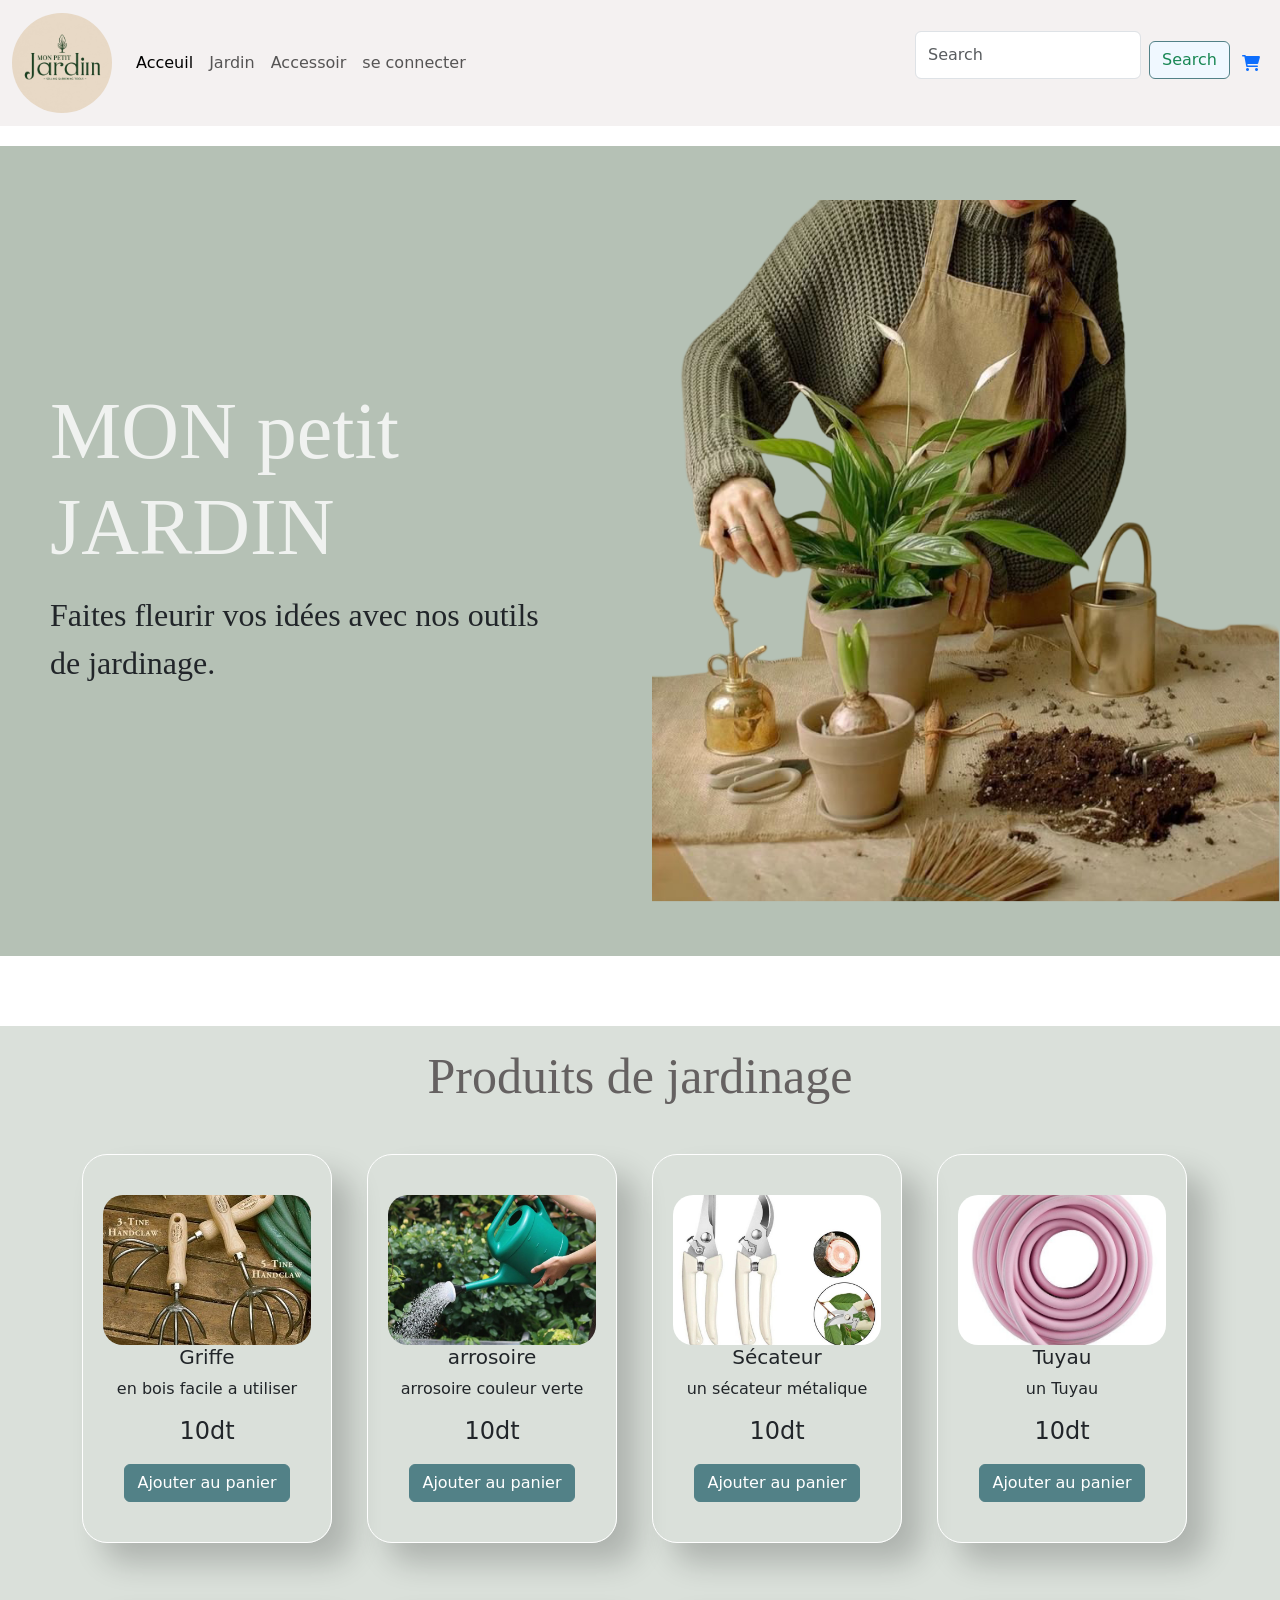
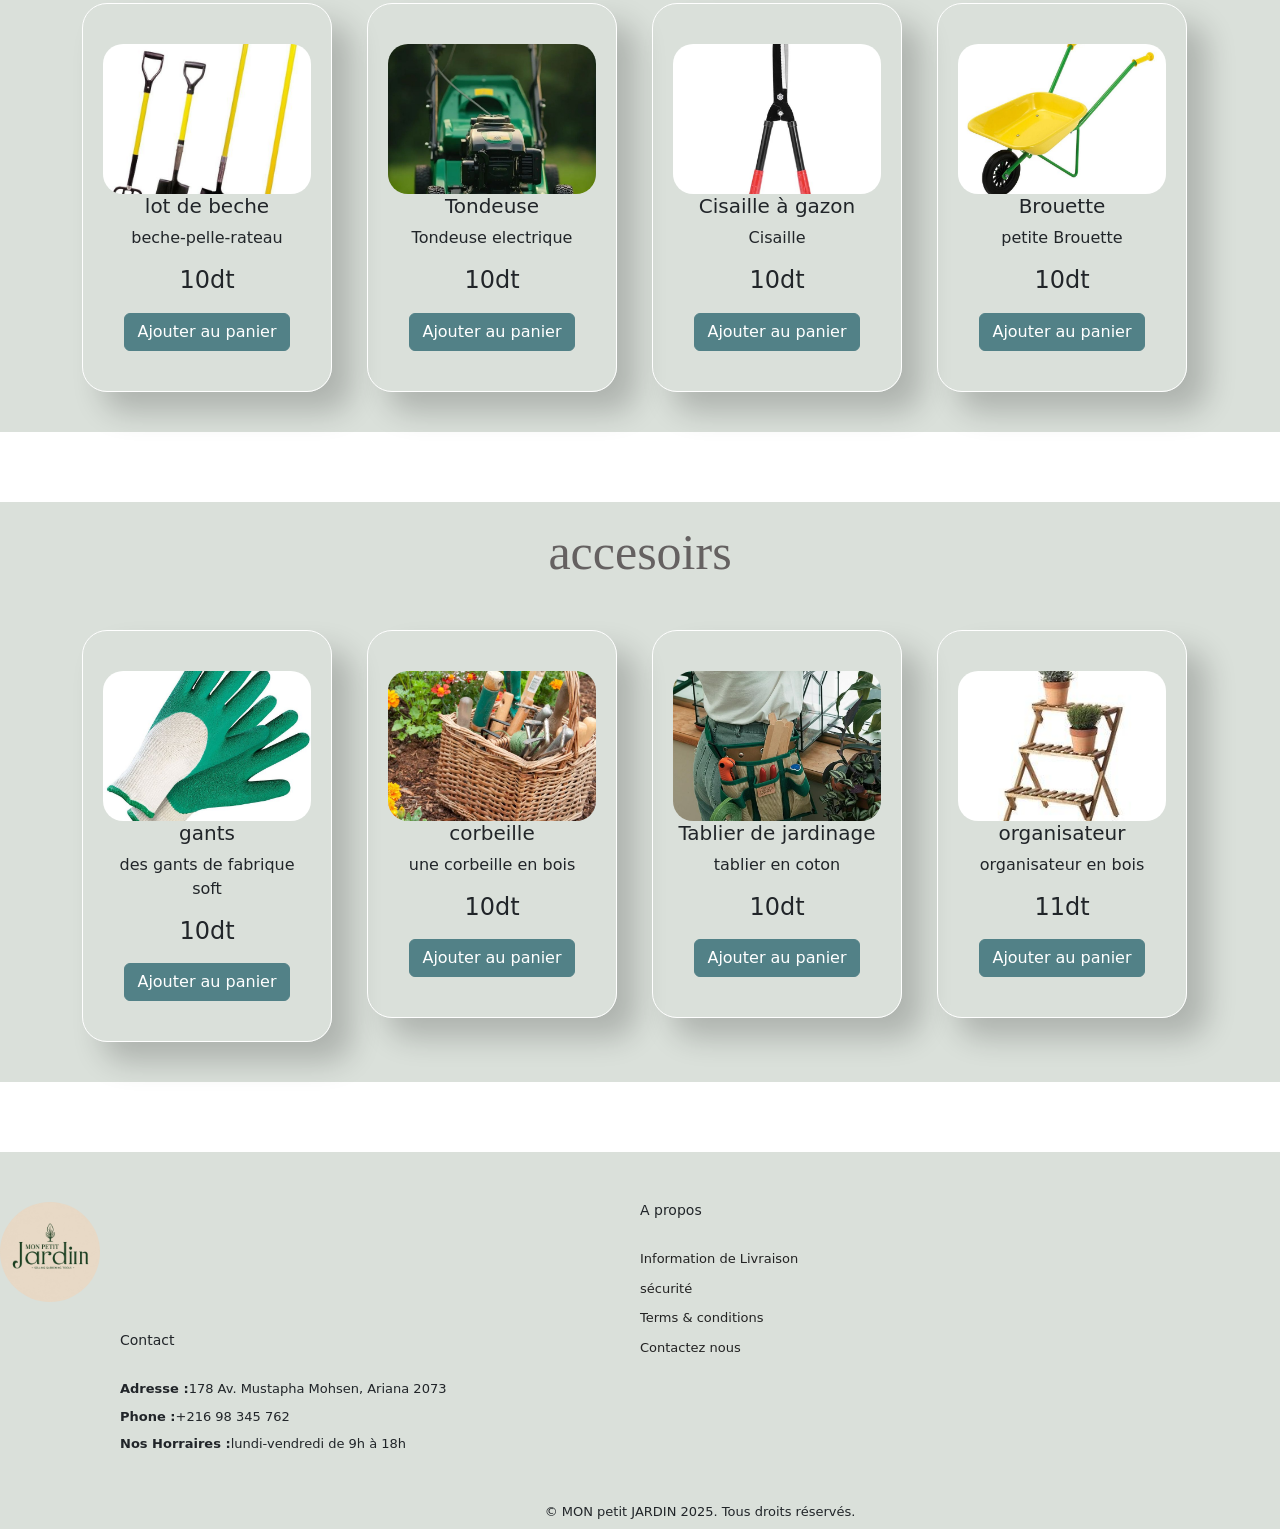
<file: index.html>
<head>
  <meta charset="UTF-8" />
  <meta name="viewport" content="width=device-width, initial-scale=1.0" />
  <title>Magasin de Jardinage</title>
  <link rel="stylesheet" href="https://cdnjs.cloudflare.com/ajax/libs/font-awesome/6.0.0-beta3/css/all.min.css">
  <link href="https://cdn.jsdelivr.net/npm/bootstrap@5.3.0/dist/css/bootstrap.min.css" rel="stylesheet">
  <link href="style.css" rel="stylesheet">
</head>

<body>
  <!--nav-->
    <nav class="navbar navbar-expand-lg custom-navbar">
        <div class="container-fluid">
          <a class="navbar-brand" href="#"><img src="log.jpg" class="nav-img"></a>
          <button class="navbar-toggler" type="button" data-bs-toggle="collapse" data-bs-target="#navbarScroll" aria-controls="navbarScroll" aria-expanded="false" aria-label="Toggle navigation">
            <span class="navbar-toggler-icon"></span>
          </button>
          <div class="collapse navbar-collapse" id="navbarScroll">
            <ul class="navbar-nav me-auto my-2 my-lg-0 navbar-nav-scroll" style="--bs-scroll-height: 100px;">
              <li class="nav-item">
                <a class="nav-link active" aria-current="page" href="#">Acceuil</a>
              </li>
              <li class="nav-item">
                <a class="nav-link" href="#">Jardin</a>
              </li>
              <li class="nav-item">
                <a class="nav-link" href="#">Accessoir </a>
              </li>
              <li class="nav-item">
                <a class="nav-link"  href="admin.html"> se connecter</a>
              </li>
            </ul>
            <form class="d-flex" role="search">
              <input class="form-control me-2" type="search" placeholder="Search" aria-label="Search" id="searchInput"/>
              <button class="btn btn-outline-success" type="submit" id="srch">Search</button>
            </form>
           
          </div>
          
        </div>
        <a href="car.html">
          <i class="fa-solid fa-cart-shopping" id="icon"></i>
      </a>
      </nav>
<!--home-->
<section class="home" id="home">
    <div class="home-text">
        <h1>MON petit JARDIN </h1>
        <p>Faites fleurir vos idées avec nos outils <br>de jardinage.</p>
    </div>
    <div class="home-img">
        <img src="img/immg.png" alt="">
    </div>
</section>

<!--jardin-->

<section id="product1" class="section-p1">
    <h2>Produits de jardinage</h2>
    <div class="container text-center">
        <div class="row row-cols-4">
            <div class="col">
                <div class="pro-container">
                    <div class="pro">
                        <img src="img/2.jpeg" class="img">
                        <h5>Griffe</h5>
                        <p>en bois facile a utiliser  </p>
                        <h4>10dt</h4>
                        <button class="btn btn-primary add-to-cart" data-name="Griffe" data-price="10">Ajouter au panier</button>
                    </div>
                </div>
             </div>
          <div class="col">
            <div class="pro-container">
                <div class="pro">
                    <img src="img/3.jpeg" class="img">
                    <h5>arrosoire</h5>
                    <p>arrosoire couleur verte</p>
                    <h4>10dt</h4>
                    <button class="btn btn-primary add-to-cart" data-name="arrosoire" data-price="10">Ajouter au panier</button>
                </div>
            </div>

          </div>
          <div class="col">

            <div class="pro-container">
                <div class="pro">
                    <img src="img/4.jpeg" class="img" >
                    <h5>Sécateur</h5>
                    <p>un sécateur métalique</p>
                    <h4>10dt</h4>
                    <button class="btn btn-primary add-to-cart" data-name="secateur" data-price="10">Ajouter au panier</button>
                </div>
            </div>
          </div>
          <div class="col">
            <div class="pro-container">
                <div class="pro">
                    <img src="img/12.jpeg" class="img">
                    <h5>Tuyau</h5>
                    <p>un Tuyau</p>
                    <h4>10dt</h4>
                    <button class="btn btn-primary add-to-cart" data-name="tuyau" data-price="10">Ajouter au panier</button>
                </div>
            </div>
          </div>
        </div>
        <div class="row row-cols-4">
            <div class="col">
                <div class="pro-container">
                    <div class="pro">
                        <img src="img/8.jpeg" class="img">
                        <h5>lot de beche</h5>
                        <p>beche-pelle-rateau </p>
                        <h4>10dt</h4>
                        <button class="btn btn-primary add-to-cart" data-name="lot de beche" data-price="10">Ajouter au panier</button>
                    </div>
                </div>
             </div>
          <div class="col">
            <div class="pro-container">
                <div class="pro">
                    <img src="img/13.jpeg" class="img">
                    <h5>Tondeuse</h5>
                    <p>Tondeuse electrique </p>
                    <h4>10dt</h4>
                    <button class="btn btn-primary add-to-cart" data-name="tondeuse" data-price="10">Ajouter au panier</button>
                </div>
            </div>

          </div>
          <div class="col">

            <div class="pro-container">
                <div class="pro">
                    <img src="img/6.jpeg" class="img">
                    <h5>Cisaille à gazon </h5>
                    <p>Cisaille </p>
                    <h4>10dt</h4>
                    <button class="btn btn-primary add-to-cart" data-name="cisaille a gazon" data-price="10">Ajouter au panier</button>
                </div>
            </div>
          </div>
          <div class="col">
            <div class="pro-container">
                <div class="pro">
                    <img src="img/7.jpeg"  class="img">
                    <h5>Brouette</h5>
                    <p>petite Brouette </p>
                    <h4>10dt</h4>
                    <button class="btn btn-primary add-to-cart" data-name="brouette" data-price="10">Ajouter au panier</button>
                </div>
            </div>
          </div>
        </div>
    </div>
</section>


<!--accessoir-->
<section id="acc" class="acc2">
    <h2>accesoirs</h2>
    <div class="container text-center">
        <div class="row row-cols-4">
            <div class="col">
                <div class="pro-container">
                    <div class="pro">
                        <img src="img/1.jpeg"  class="img">
                        <h5>gants</h5>
                        <p>des gants de fabrique soft</p>
                        <h4>10dt</h4>
                        <button class="btn btn-primary add-to-cart" data-name="gants" data-price="10">Ajouter au panier</button>
                    </div>
                </div>
             </div>
          <div class="col">
            <div class="pro-container">
                <div class="pro">
                    <img src="img/9.jpeg"  class="img">
                    <h5>corbeille</h5>
                    <p>une corbeille en bois</p>
                    <h4>10dt</h4>
                    <button class="btn btn-primary add-to-cart" data-name="corbeille" data-price="10">Ajouter au panier</button>
                </div>
            </div>

          </div>
          <div class="col">

            <div class="pro-container">
                <div class="pro">
                    <img src="img/10.jpeg"  class="img">
                    <h5>Tablier de jardinage</h5>
                    <p>tablier en coton </p>
                    <h4>10dt</h4>
                    <button class="btn btn-primary add-to-cart" data-name="tablier de jardinage" data-price="10">Ajouter au panier</button>
                </div>
            </div>
          </div>
          <div class="col">
            <div class="pro-container">
                <div class="pro">
                    <img src="img/11.jpeg"  class="img">
                    <h5>organisateur</h5>
                    <p>organisateur en bois </p>
                    <h4>11dt</h4>
                    <button class="btn btn-primary add-to-cart" data-name="organisateur" data-price="10">Ajouter au panier</button>
                </div>
            </div>
          </div>
        </div>
    </div>
</section>

<!--footer-->

<footer>
      <div class="col" id="#cls">
        <img class="logo " src="log.jpg">
        <h4 class="cntc">Contact</h4>
        <p><strong>Adresse :</strong>178 Av. Mustapha Mohsen, Ariana 2073</p>
        <p><strong>Phone :</strong>+216 98 345 762</p>
        <p><strong>Nos Horraires :</strong>lundi-vendredi de 9h à 18h</p>
      </div>
      <div class="col">
        <h4>A propos </h4>
        <a href="#">Information de Livraison </a>
        <a href="#">sécurité</a>
        <a href="#">Terms & conditions </a>
        <a href="#">Contactez nous </a>
      </div>
      <div class="copyright">
         <p>© MON petit JARDIN  2025. Tous droits réservés.</p>
      </div>
</footer>



  <script src="script.js"></script>
</body>
</html>
</file>
<file: style.css>
:root {
    --h1-font: 5rem;
    --h2-font: 2rem;
    --p-font: 0.9rem;
}
body {
    background-color:#dae0da;
}

.custom-navbar {
    background-color: #f4f1f1; /* Replace with your desired color */
  }
.nav-img{
    width: 100px;
    height: 100px; 
    border-radius: 10cm;
}
#icon {
    margin-right: 20px;

}
.home {
    width: 100%;
    min-height: 100vh;
    display: grid;
    grid-template-columns: repeat(2, 1fr);
    grid-gap: 1.5rem;
    align-items: center;
    background-color: #b5c1b5;
    background-image: src="img/home-img.png";
    border-bottom: 70px solid white;
    border-top: 20px solid white;
}

.home-img img {
    max-width: 100%;
    width: 900px;
    height: auto;
    background-size: cover;
}

.home-text h1 {
    font-size: var(--h1-font);
    color: rgb(240, 242, 240);
    padding: 0  50px;
    font-family:"Brush Script MT", Cursive;
}

.home-text p {
    font-size: var(--h2-font);
    margin: 1rem 0 2rem;
    margin-right: -50px;
    padding: 0  50px;
    font-family:"Garamond", serif;
}

#product1 .pro-container {
    display: flex;
    justify-content: space-between;
    padding-top: 20px;
    flex-wrap: wrap;

}
.pro .img {
    width: 200px;
    height: 150px; /* Maintain aspect ratio */
    object-fit: cover; /* Cover the container */
}

#product1 {
    text-align: center;
    padding: 20px 12px;
    
}
#product1 h2{
    font-family:"Brush Script MT", Cursive;
    font-size:50px;
    color: #656161;
}

#product1 .pro {
    width: 23%;
    min-width: 250px;
    padding: 40px 20px;
    border: 1px solid white;
    border-radius: 25px;
    cursor: pointer;
    box-shadow: 20px 20px 30px rgba(0, 0, 0, 0.2);
    margin: 20px 0;
    transition: 0.2s ease;
}

#product1 .pro:hover {
    box-shadow: 20px 20px 30px rgba(0, 0, 0, 0.6);
}

#product1 .pro img {
    width: 100%;
    border-radius: 20px;
}
section .section-p1{
    border-bottom: 70px solid white;
    border-top: 70px solid white;
}

/*accessoir**/

#acc{
    border-bottom: 70px solid white;
    border-top: 70px solid white;
}
#acc .pro-container {
    display: flex;
    justify-content: space-between;
    padding-top: 20px;
    flex-wrap: wrap;
}

#acc {
    text-align: center;
    padding: 20px 12px;
}

#acc .pro {
    width: 23%;
    min-width: 250px;
    padding: 40px 20px;
    border: 1px solid white;
    border-radius: 25px;
    cursor: pointer;
    box-shadow: 20px 20px 30px rgba(0, 0, 0, 0.2);
    margin: 20px 0;
    transition: 0.2s ease;
}
#acc h2{
    font-family:"Brush Script MT", Cursive;
    font-size:50px;
    color: #656161;
}

#acc .pro:hover {
    box-shadow: 20px 20px 30px rgba(0, 0, 0, 0.6);
}

#acc .pro img {
    width: 100%;
    border-radius: 20px;
}
section .section-p1{
    border-bottom: 70px solid white;
    border-top: 70px solid white;
}
footer{
    display: flex;
    flex-wrap: wrap;
    justify-content: space-between;   
}
footer .col{
    display: flex;
    flex-direction: column;
    align-items: normal;
    margin-bottom: 40px;
    padding-top: 50px;
     
}
#cls{
    margin-top: 40px;
}

footer .logo{
    margin-bottom: 30px;
    width: 100px;
    height: 100px; 
    border-radius: 10cm;
}
footer h4{
    font-size: 14px;
    padding-bottom: 20px;
    margin-bottom: 10px;
}


footer p{
    font-size: 13px;
    margin: 0 0 8px 0; 
    margin-left: 120px;
}
h4.cntc{
    margin-left: 120px;
}
footer a{
    font-size: 13px;
    text-decoration: none;
    color: #222;
    margin-bottom: 10px;
}
footer .copyright{
    width: 100%;
    text-align: center;
}
.btn {
    margin-top: 10px;
    background-color: #528187;
    border-color: #528187;
}
#srch {
    background-color: aliceblue;
}
/**responsive*/

@media (max-width:799px){
#navbar {
    display: flex;
    flex-direction: column;
    align-items: flex-start;
    justify-content: flex-start;
    position:fixed;
    top:0;
    right: 0px;
    height: 100vh;
    width: 300px;
    background-color: #f4f1f1;
    box-shadow: 0 40px 60px rgba(0, 0, 0, 0.1);
    padding: 80px 0 0 10px;
}

#navbar li{
    margin-bottom: 25px;
}
#product1 .pro{
    margin: 15px;
}
#product1 .pro-container{
    justify-content: center;
    display: grid;
    grid-template-columns: 2 2 2;
}
}

@media (max-width:477px){
    #header{
        padding: 10px 30px;
    }
    h1{
        font-size: 38px;
    }
    h2{
        font-size: 32px;   
    }
}
</file>
